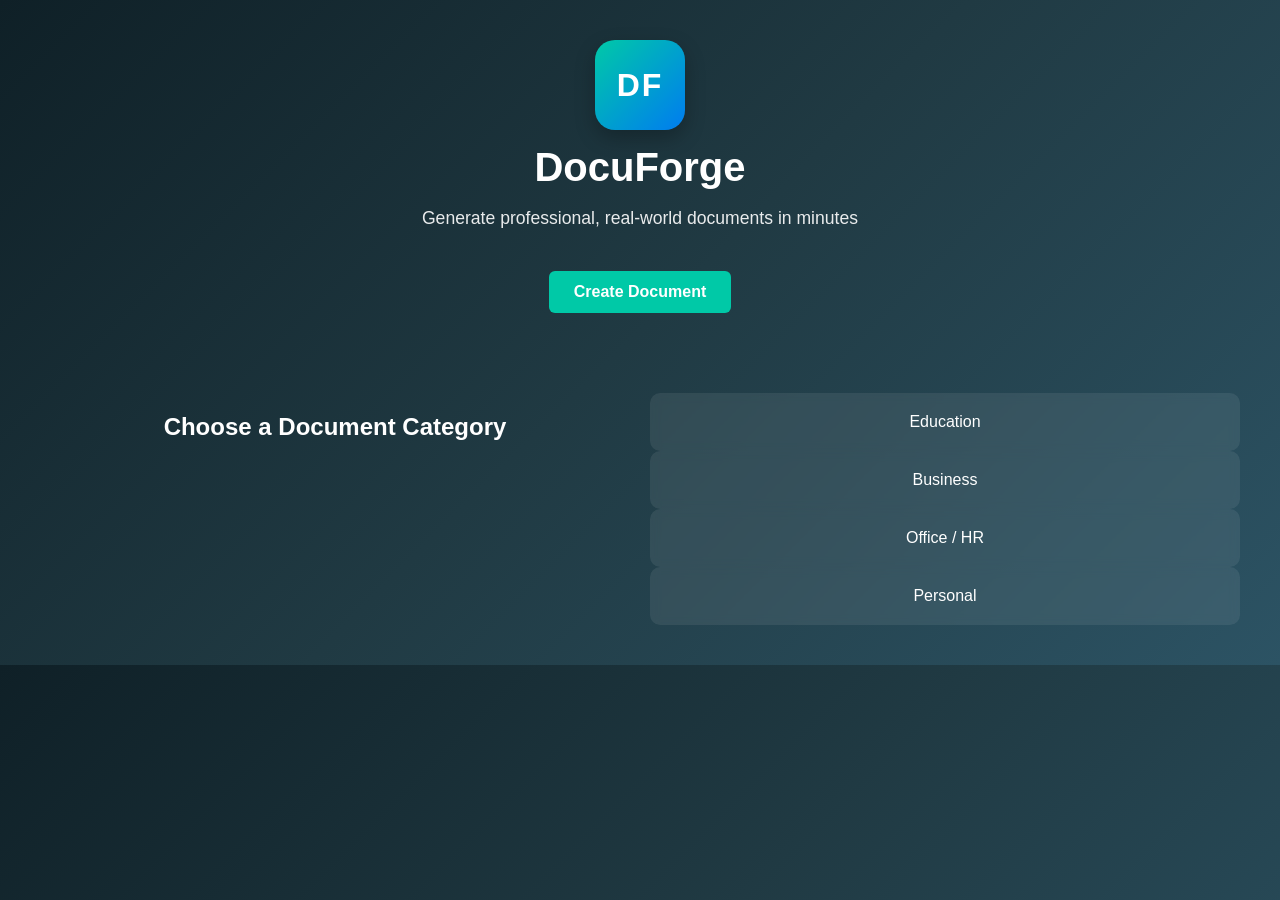
<file: index.html>
<!DOCTYPE html>
<html lang="en">
<head>
    <meta charset="UTF-8">
    <meta name="viewport" content="width=device-width, initial-scale=1.0">
    <title>DocuForge - Professional Document Generator</title>
    <link rel="stylesheet" href="css/style.css">
</head>
<body>

    <!-- Header / Hero Section -->
    <header class="hero">
        <div class="logo-container">
            <div class="logo-shape">DF</div>
            <h1>DocuForge</h1>
        </div>
        <p class="tagline">Generate professional, real-world documents in minutes</p>
        <a href="document.html" class="start-btn">Create Document</a>
    </header>

    <!-- Document Categories -->
    <section class="categories">
        <h2>Choose a Document Category</h2>
        <div class="category-cards">
            <div class="card">Education</div>
            <div class="card">Business</div>
            <div class="card">Office / HR</div>
            <div class="card">Personal</div>
        </div>
    </section>
    
   <script src="js/main.js"></script>
</body>
</html>
</file>
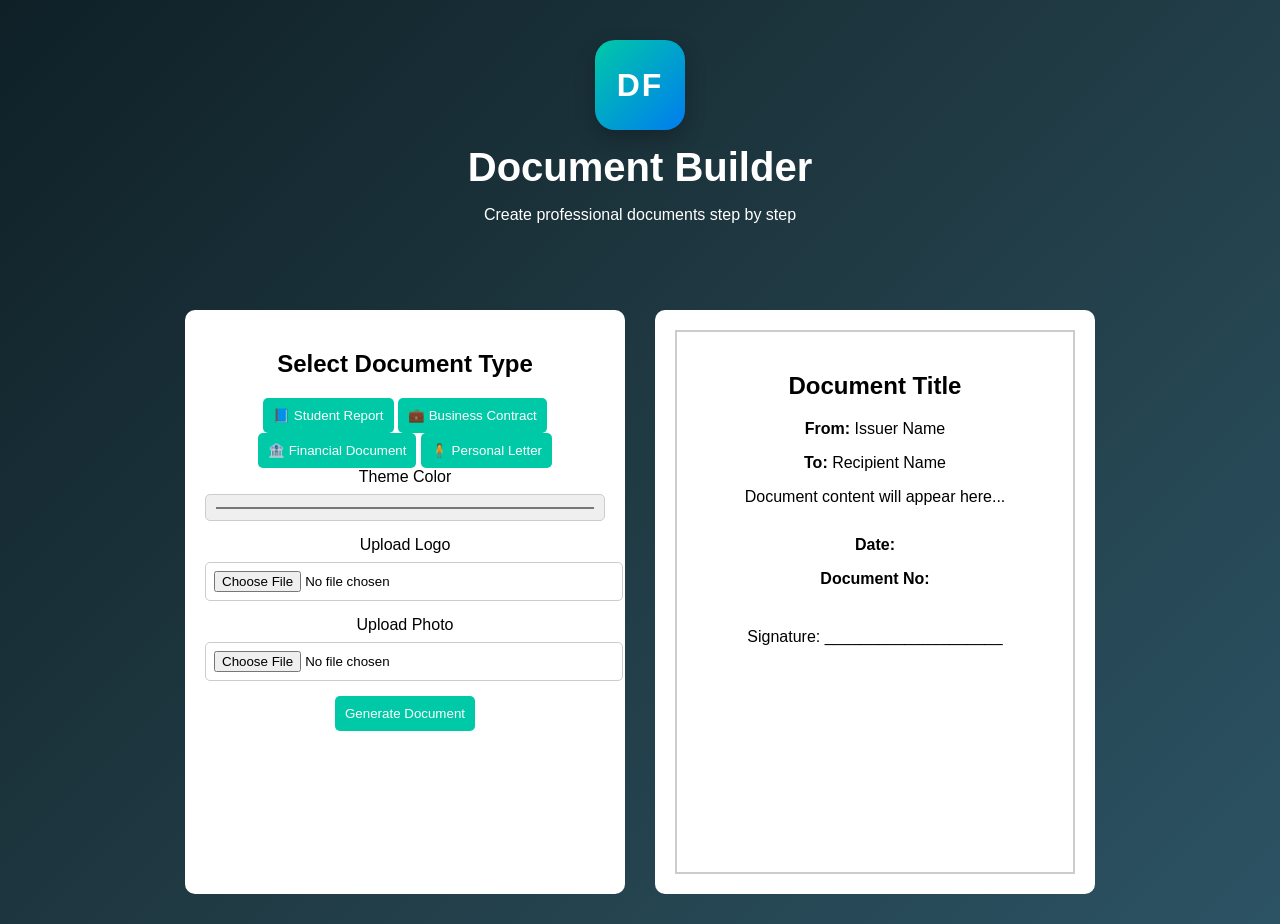
<file: document.html>
<!DOCTYPE html>
<html lang="en">
<head>
    <meta charset="UTF-8">
    <title>Create Document - DocuForge</title>
    <link rel="stylesheet" href="css/style.css">
</head>
<body>

<header>
    <div class="logo-shape">DF</div>
    <h1>Document Builder</h1>
    <p>Create professional documents step by step</p>
</header>

<main class="builder-container">

    <!-- STEP FORM SECTION -->
  <section class="form-section">
    <h2>Select Document Type</h2>

    <div class="doc-types">
        <button onclick="selectType('student')">📘 Student Report</button>
        <button onclick="selectType('business')">💼 Business Contract</button>
        <button onclick="selectType('finance')">🏦 Financial Document</button>
        <button onclick="selectType('personal')">🧍 Personal Letter</button>
    </div>

    <div id="dynamicFields"></div>

    <label>Theme Color</label>
    <input type="color" id="themeColor" value="#00c9a7">

    <label>Upload Logo</label>
    <input type="file" id="logoUpload" accept="image/*">

    <label>Upload Photo</label>
    <input type="file" id="photoUpload" accept="image/*">

    <button onclick="updatePreview()">Generate Document</button>
</section>

    <!-- LIVE PREVIEW SECTION -->
    <section class="preview-section">
        <div class="document-preview" id="preview">

            <div class="preview-header" id="previewHeader">
                <h2 id="previewTitle">Document Title</h2>
                <img id="previewLogo" style="display:none; max-width:80px;">
            </div>

            <p><strong>From:</strong> <span id="previewIssuer">Issuer Name</span></p>
            <p><strong>To:</strong> <span id="previewRecipient">Recipient Name</span></p>

            <img id="previewPhoto" style="display:none; width:100px; margin:10px 0;">

            <p id="previewContent">Document content will appear here...</p>

            <p style="margin-top:30px;"><strong>Date:</strong> <span id="previewDate"></span></p>
            <p><strong>Document No:</strong> <span id="previewNumber"></span></p>

            <div class="signature-box">
                <p>Signature: ____________________</p>
            </div>

        </div>
    </section>

</main>

<script src="js/document.js"></script>
</body>
</html>
</file>
<file: css/style.css>
body {
    margin: 0;
    font-family: Arial, Helvetica, sans-serif;
    background: linear-gradient(135deg, #0f2027, #203a43, #2c5364);
    color: white;
    text-align: center;
}

header {
    padding: 40px 20px;
}

.logo {
    width: 80px;
    margin-bottom: 10px;
}

h1 {
    font-size: 2.5rem;
    margin: 10px 0;
}

.tagline {
    font-size: 1.1rem;
    opacity: 0.9;
}

.start-btn {
    display: inline-block;
    margin-top: 25px;
    padding: 12px 25px;
    background: #00c9a7;
    color: white;
    text-decoration: none;
    border-radius: 6px;
    font-weight: bold;
    transition: 0.3s ease;
}

.start-btn:hover {
    background: #00a58a;
    transform: scale(1.05);
}

.categories {
    display: grid;
    grid-template-columns: repeat(auto-fit, minmax(180px, 1fr));
    gap: 20px;
    padding: 40px;
}

.card {
    background: rgba(255, 255, 255, 0.08);
    padding: 20px;
    border-radius: 10px;
    backdrop-filter: blur(5px);
    transition: 0.3s ease;
}

.card:hover {
    transform: translateY(-5px);
    background: rgba(255, 255, 255, 0.15);
}
.logo-shape {
    width: 90px;
    height: 90px;
    margin: 0 auto 15px;
    background: linear-gradient(135deg, #00c9a7, #007cf0);
    border-radius: 20px;
    display: flex;
    align-items: center;
    justify-content: center;
    font-size: 32px;
    font-weight: bold;
    color: white;
    letter-spacing: 2px;
    box-shadow: 0 8px 20px rgba(0, 0, 0, 0.25);
}
.builder-container {
    display: flex;
    flex-wrap: wrap;
    gap: 30px;
    padding: 30px;
    justify-content: center;
}

.form-section, .preview-section {
    background: white;
    color: black;
    padding: 20px;
    border-radius: 10px;
    width: 400px;
    max-width: 95%;
}

.form-section input,
.form-section textarea {
    width: 100%;
    padding: 8px;
    margin: 8px 0 15px;
    border-radius: 5px;
    border: 1px solid #ccc;
}

.form-section button {
    background: #00c9a7;
    color: white;
    padding: 10px;
    border: none;
    border-radius: 5px;
    cursor: pointer;
}

.document-preview {
    background: #fff;
    padding: 20px;
    border: 2px solid #ccc;
    min-height: 500px;
}

.preview-header {
    text-align: center;
    margin-bottom: 15px;
}

.signature-box {
    margin-top: 40px;
}
</file>
